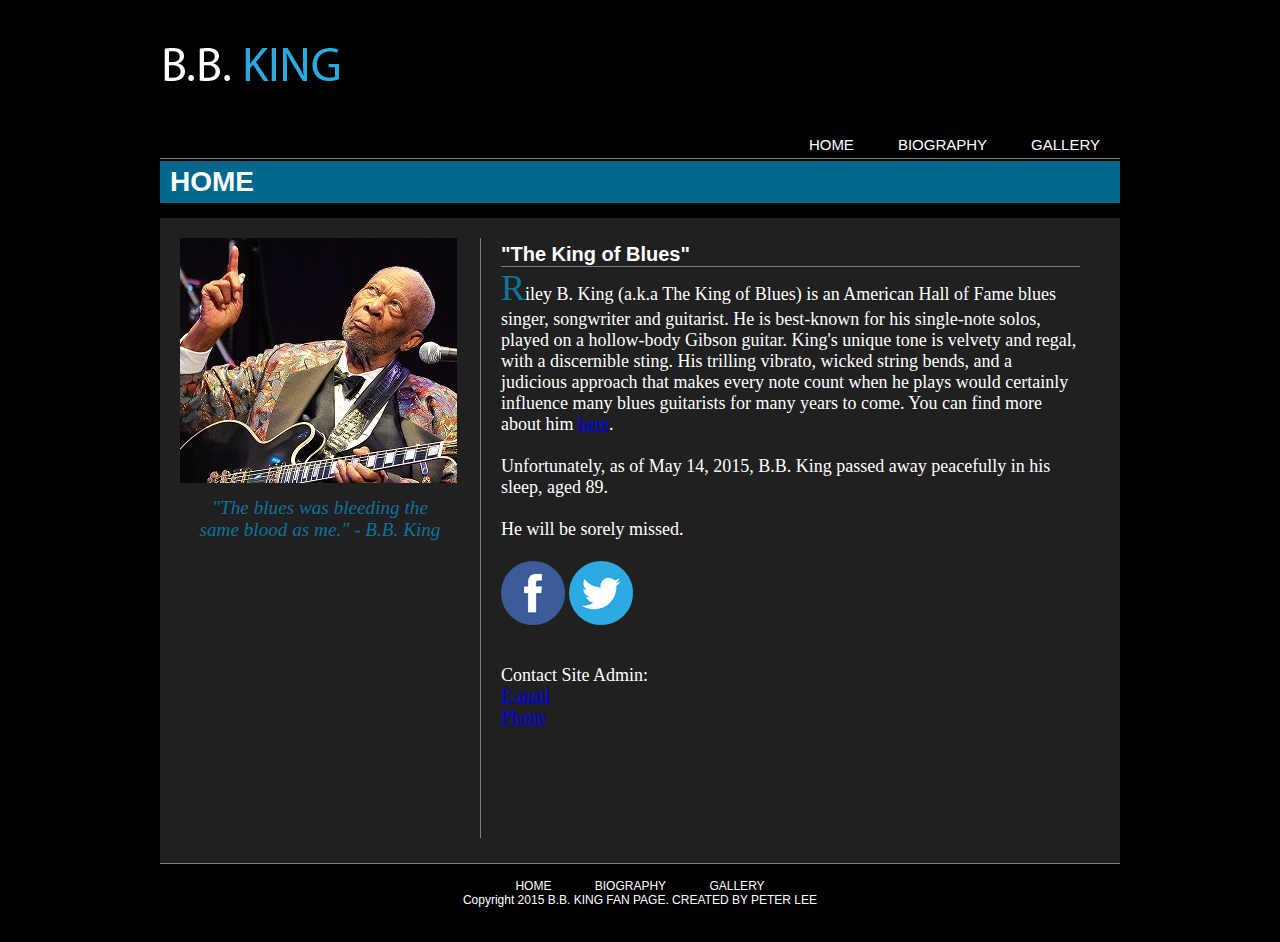
<file: index.html>
<!DOCTYPE HTML>
<html>

<head>
	<title>Home | B.B. KING</title>
	
	<link rel="stylesheet" type="text/css" href="stylesheet.css">

</head>

<body>

	<div id="big_wrapper">
		
	<!--- Header -->		
		<header id="top_header">
			<div class="logo"> <a href="index.html"><img src="Images/kinglogo.png"></a>
			</div> 
			<nav id="top_menu">
				<ul>
					<a href="index.html"><li class="index_button">HOME</li></a>
					<a href="biography.html"><li class="bio_button">BIOGRAPHY</li></a>
					<a href="gallery.html"><li class="gallery_button">GALLERY</li></a>
				</ul>		
			
			</nav><!--- top_menu CLOSE -->

		</header><!--- top_header CLOSE -->


		<header id="page_name"> 
			<h1>HOME</h1>

		</header><!--- page_name CLOSE -->
	
	<!--- Main section -->
		<div id="main_container">

			<aside id="side_bar">
				<div id="welcome"> <img src="Images/homepic.jpg">
					<div id="quote">
						<p> "The blues was bleeding the same blood as me." - B.B. King </p>
					</div> <!--- quote CLOSE-->
									
				</div><!--- welcome CLOSE -->

			</aside><!--- side_bar CLOSE -->

			<section id="about_main_section">
				<div id="about_text">
					<h2>"The King of Blues"</h2>

						<p class= "intro">Riley B. King (a.k.a The King of Blues) is an American Hall of Fame blues singer, 
						songwriter and guitarist. He is best-known for his single-note solos, played on a hollow-body 
						Gibson guitar. King's unique tone is velvety and regal, with a discernible sting. 
						His trilling vibrato, wicked string bends, and a judicious approach that makes every note 
						count when he plays would certainly influence many blues guitarists for many years to come. You can find more
						about him <a href="http://www.bbking.com">here</a>.
						
						<br> </br>
						Unfortunately, as of May 14, 2015, B.B. King passed away peacefully in his sleep, aged 89. 
						<br> </br>
						He will be sorely missed. 
						<br> </br>
						
						<!-- I got these buttons from simplesharebuttons.com -->
						<div id="social">
						<!-- Facebook -->
						<a href="https://www.facebook.com/bbking" target="_blank"><img src="Social/facebook.png" alt="Facebook" /></a>
						<!-- Twitter -->
						<a href="https://twitter.com/bbkingbluesnyc" target="_blank"><img src="Social/twitter.png" alt="Twitter" /></a>
						</p>
						<br></br>
						<p>
						Contact Site Admin:
						<br>
						<a href="mailto:peterlee@email.co.nz" target="_blank"> E-mail</a></br>
						<a href="tel:+6427123456" target="_blank"> Phone </a>
						</p>
					</div>

				</div><!--- about_text CLOSE -->

			</section><!--- about_main_section CLOSE -->

			</div><!--- main_container CLOSE -->

		<footer id="footer_note">
			<ul>
				<li><a href="#">HOME</a></li>
				<li><a href="biography.html">BIOGRAPHY</a></li>
				<li><a href="gallery.html">GALLERY</a></li>
			</ul>

			<p> Copyright 2015 B.B. KING FAN PAGE. CREATED BY PETER LEE</p>
		
		</footer><!--- footer_note CLOSE -->

</div><!--- big_wrapper CLOSE -->
</body>
</html>
</file>
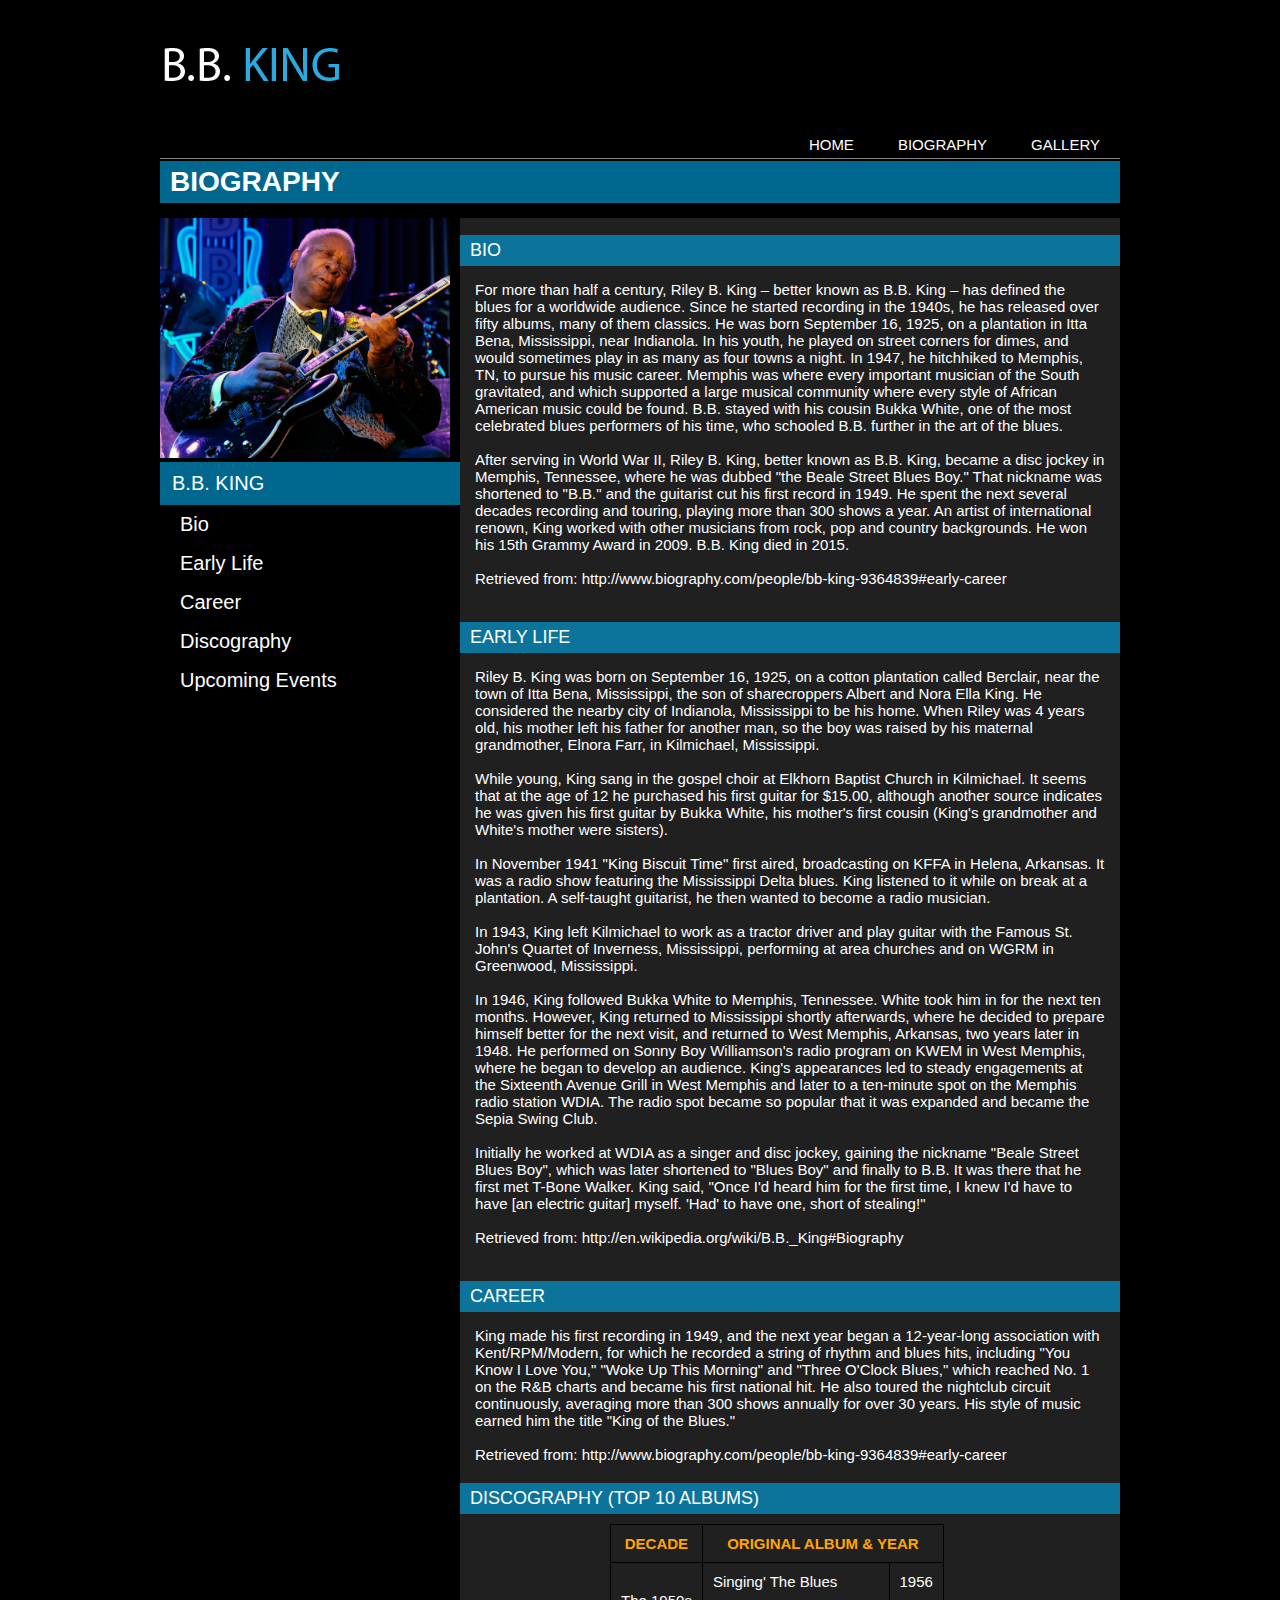
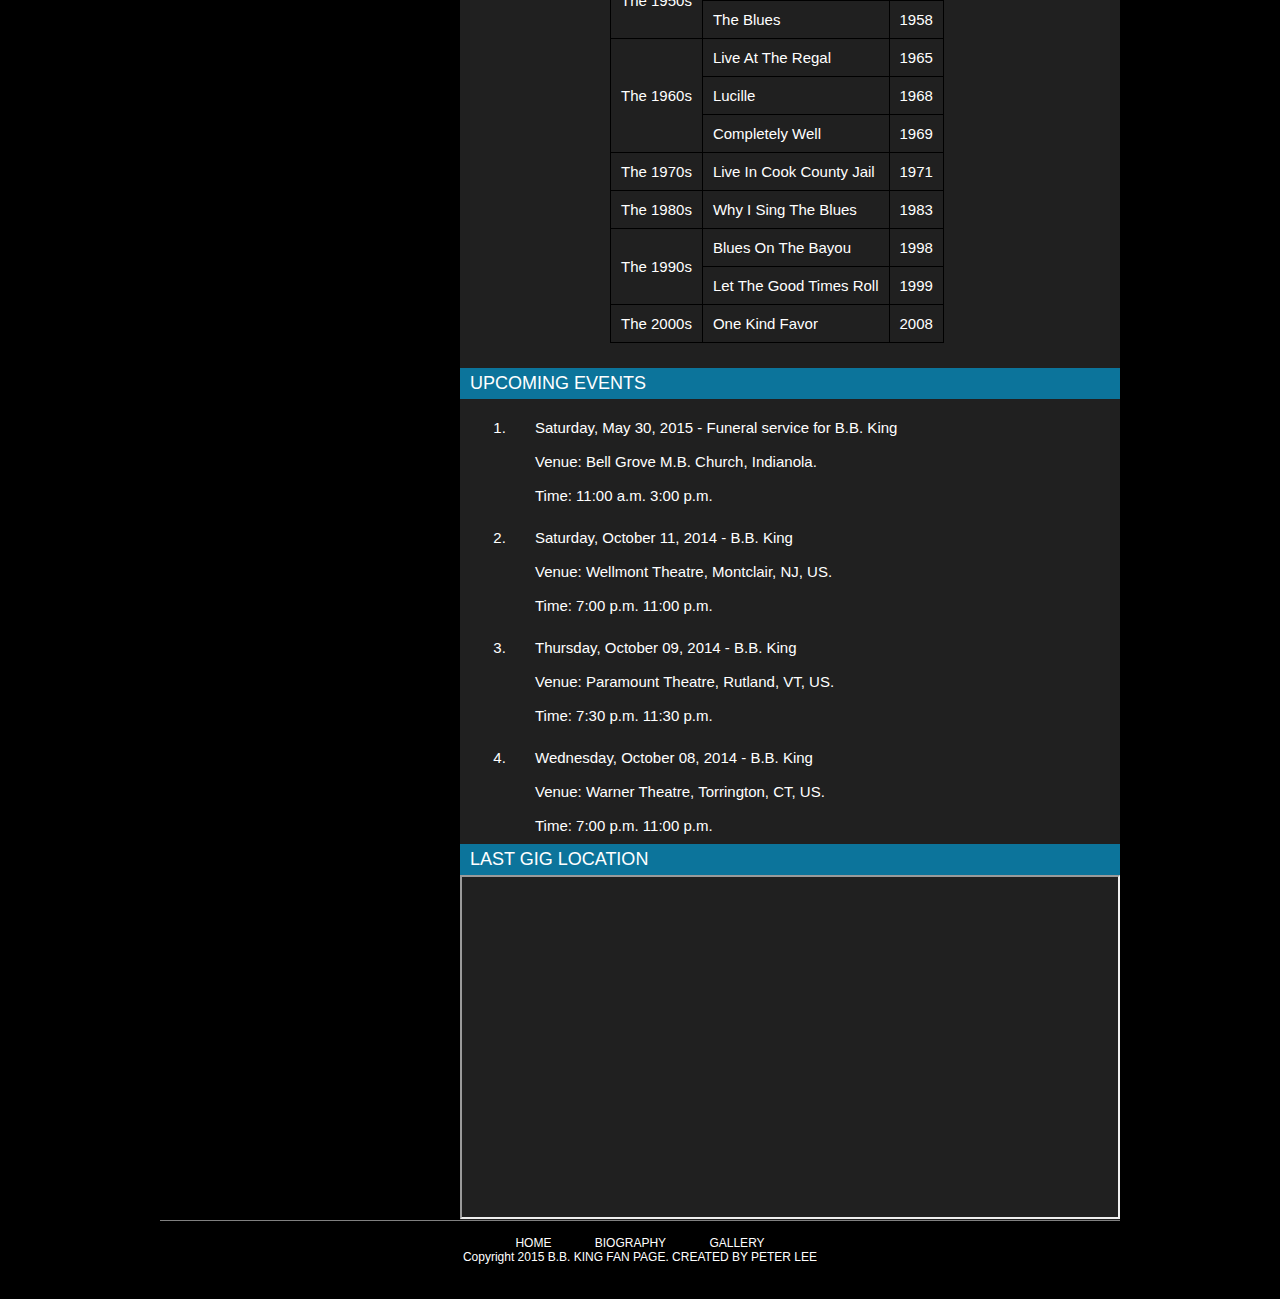
<file: biography.html>
<!DOCTYPE HTML>
<html>
<head>
	
	<title>Biography | B.B. KING</title>
	<link rel="stylesheet" type="text/css" href="stylesheet.css">

</head>

<body>

	<div id="big_wrapper">
		
	<!--- Header -->		
		<header id="top_header">
			<div class="logo"> <a href="index.html"><img src="Images/kinglogo.png">
			</div> </a>

			<nav id="top_menu">
				<ul>
					<a href="index.html"><li class="index_button">HOME</li></a>
					<a href="biography.html"><li class="bio_button">BIOGRAPHY</li></a>
					<a href="gallery.html"><li class="gallery_button">GALLERY</li></a>
				</ul>		
			
			</nav><!--- top_menu CLOSE -->

		</header><!--- top_header CLOSE -->

	<!--- Main section -->
		<header id="page_name"> 
			<h1>BIOGRAPHY</h1> 
		</header>
	
		<div id="new_div2">
			<aside id="side_bar2">
			<img class="resize" src="Images/king11.jpg"/>
				<div id="contents">

					<h1>B.B. KING</h1>
					<ul>
						<a href="#bio"><li>Bio</li></a>
						<a href="#earlylife"><li>Early Life</li></a>
						<a href="#career"><li>Career</li></a>
						<a href="#discography"><li>Discography</li></a>
						<a href="#events"><li>Upcoming Events</li></a>
					</ul>

				</div><!--- contents CLOSE -->

			</aside><!--- side_bar CLOSE -->

			<section id="main_section2">
				<div id="resources_text">
				
			<div class="resources_text1">
				<a name="bio">
					<div class="h3">BIO</div>
				</a>

				<p>For more than half a century, Riley B. King – better known as B.B. King – 
				has defined the blues for a worldwide audience. Since he started recording in the 1940s, 
				he has released over fifty albums, many of them classics. He was born September 16, 1925, 
				on a plantation in Itta Bena, Mississippi, near Indianola. In his youth, he played on street corners for dimes, 
				and would sometimes play in as many as four towns a night. In 1947, he hitchhiked to Memphis, TN, to pursue his 
				music career. Memphis was where every important musician of the South gravitated, and which supported a large musical 
				community where every style of African American music could be found. B.B. stayed with his cousin Bukka White, one of 
				the most celebrated blues performers of his time, who schooled B.B. further in the art of the blues.	
				<br></br>
				After serving in World War II, Riley B. King, better known as B.B. King, became a disc jockey 
				in Memphis, Tennessee, where he was dubbed "the Beale Street Blues Boy." 
				That nickname was shortened to "B.B." and the guitarist cut his first record in 1949. 
				He spent the next several decades recording and touring, playing more than 300 shows a year. 
				An artist of international renown, King worked with other musicians from rock, pop and country backgrounds. 
				He won his 15th Grammy Award in 2009. B.B. King died in 2015.
				<br></br>
				Retrieved from: http://www.biography.com/people/bb-king-9364839#early-career
				</p>	

			</div><!--- resources_text1 CLOSE -->

			<div class="resources_text2">
				<a name="earlylife">
					<div class="h3">EARLY LIFE</div>
				</a>

				<p>Riley B. King was born on September 16, 1925, on a cotton plantation called Berclair, 
				near the town of Itta Bena, Mississippi, the son of sharecroppers Albert and Nora Ella King. 
				He considered the nearby city of Indianola, Mississippi to be his home. When Riley was 4 years old, 
				his mother left his father for another man, so the boy was raised by his maternal grandmother, 
				Elnora Farr, in Kilmichael, Mississippi.
				<br><br>
				While young, King sang in the gospel choir at Elkhorn Baptist Church in Kilmichael. 
				It seems that at the age of 12 he purchased his first guitar for $15.00, although another 
				source indicates he was given his first guitar by Bukka White, his mother's first cousin 
				(King's grandmother and White's mother were sisters).
				<br><br>
				In November 1941 "King Biscuit Time" first aired, broadcasting on KFFA in Helena, Arkansas. 
				It was a radio show featuring the Mississippi Delta blues. King listened to it while on break at a plantation. 
				A self-taught guitarist, he then wanted to become a radio musician.
				<br><br>
				In 1943, King left Kilmichael to work as a tractor driver and play guitar with the Famous St. John's Quartet of Inverness, 
				Mississippi, performing at area churches and on WGRM in Greenwood, Mississippi.
				<br><br>
				In 1946, King followed Bukka White to Memphis, Tennessee. White took him in for the next ten months. 
				However, King returned to Mississippi shortly afterwards, where he decided to prepare himself better for 
				the next visit, and returned to West Memphis, Arkansas, two years later in 1948. He performed on Sonny 
				Boy Williamson's radio program on KWEM in West Memphis, where he began to develop an audience. King's 
				appearances led to steady engagements at the Sixteenth Avenue Grill in West Memphis and later to a 
				ten-minute spot on the Memphis radio station WDIA. The radio spot became so popular that it was 
				expanded and became the Sepia Swing Club.
				<br><br>
				Initially he worked at WDIA as a singer and disc jockey, gaining the nickname "Beale Street Blues Boy", 
				which was later shortened to "Blues Boy" and finally to B.B. It was there that he first met T-Bone Walker. 
				King said, "Once I'd heard him for the first time, I knew I'd have to have [an electric guitar] myself.
				'Had' to have one, short of stealing!"
				<br><br>
				Retrieved from: http://en.wikipedia.org/wiki/B.B._King#Biography
 				</p>
	

			</div>

			<div class="resources_text3">
				<a name="career">
					<div class="h3">CAREER</div>
					<p>
					King made his first recording in 1949, and the next year began a 12-year-long association with Kent/RPM/Modern, 
					for which he recorded a string of rhythm and blues hits, including "You Know I Love You," "Woke Up This Morning" 
					and "Three O'Clock Blues," which reached No. 1 on the R&B charts and became his first national hit. 
					He also toured the nightclub circuit continuously, averaging more than 300 shows annually for over 30 years. 
					His style of music earned him the title "King of the Blues."
					<br></br>
					Retrieved from: http://www.biography.com/people/bb-king-9364839#early-career
					
					</p>
				</a>

			</div><!--- resources_text3 CLOSE -->

			<div class="resource_text3.5">
				<a name="discography">
					<div class="h3">DISCOGRAPHY (TOP 10 ALBUMS)</div>
					<table class="table">
					<tr>
						<th rowspan="1"><span class="span">DECADE</span></th>
						<th colspan="4"><span class="span">ORIGINAL ALBUM & YEAR</span></th>
					</tr>
					<tr>
						<td rowspan="2">The 1950s</td>
						<td>Singing' The Blues</td>
						<td>1956</td>
					</tr>
					<tr>
						<td>The Blues</td>
						<td>1958</td>		
					</tr>	
					<tr>
						<td rowspan="3">The 1960s</td>
						<td>Live At The Regal</td>
						<td>1965</td>
					</tr>
						<tr>
						<td>Lucille</td>
						<td>1968</td>		
					</tr>	
						<tr>
						<td>Completely Well</td>
						<td>1969</td>		
					</tr>	
						<tr>
						<td rowspan="1">The 1970s</td>
						<td>Live In Cook County Jail</td>
						<td>1971</td>
					</tr>
						<tr>
						<td rowspan="1">The 1980s</td>
						<td>Why I Sing The Blues</td>
						<td>1983</td>
					</tr>
					<tr>
						<td rowspan="2">The 1990s</td>
						<td>Blues On The Bayou</td>
						<td>1998</td>
					</tr>
						<tr>
						<td>Let The Good Times Roll</td>
						<td>1999</td>
					</tr>
					<tr>
						<td rowspan="1">The 2000s</td>
						<td>One Kind Favor</td>
						<td>2008</td>
					</tr>
				</table>
			</div>	

			<div class="resources_text4">
				<a name="events">
					<div class="h3">UPCOMING EVENTS</div>
				</a>
	
				<ol>
					<li>Saturday, May 30, 2015 - Funeral service for B.B. King
					<br></br> Venue: Bell Grove M.B. Church, Indianola. 
					<br></br> Time: 11:00 a.m.  3:00 p.m.</li>
						
					<li>Saturday, October 11, 2014 - B.B. King 
					<br></br> Venue: Wellmont Theatre, Montclair, NJ, US. 
					<br></br> Time: 7:00 p.m.  11:00 p.m.</li>

					<li>Thursday, October 09, 2014 - B.B. King 
					<br></br> Venue: Paramount Theatre, Rutland, VT, US. 
					<br></br> Time: 7:30 p.m.  11:30 p.m.</li>
		
					<li>Wednesday, October 08, 2014 - B.B. King 
					<br></br> Venue: Warner Theatre, Torrington, CT, US. 
					<br></br> Time: 7:00 p.m.  11:00 p.m.</li>
				</ol>
			<div class="h3">LAST GIG LOCATION</div>
			<iframe class="map" src="https://www.google.com/maps/embed?pb=!1m14!1m8!1m3!1d3019.697805254288!2d-74.216619!3d40.812634!3m2!1i1024!2i768!4f13.1!3m3!1m2!1s0x89c2554b60826173%3A0x896c100b055984e8!2sThe+Wellmont+Theatre!5e0!3m2!1sen!2snz!4v1433063974520"></iframe>
			</div><!--- resources_text4 CLOSE -->

	
	</div><!--- Main container CLOSE-->

	</section><!--- main section2 CLOSE -->


	</div><!--- big_wrapper CLOSE-->


		<footer id="footer_note">
			<ul>
				<li><a href="index.html">HOME</a></li>
				<li><a href="#">BIOGRAPHY</a></li>
				<li><a href="gallery.html">GALLERY</a></li>
			</ul>

			<p> Copyright 2015 B.B. KING FAN PAGE. CREATED BY PETER LEE</p>
		
		</footer><!--- footer_note CLOSE -->

</div><!--- big_wrapper CLOSE -->
</body>
</html>
</file>
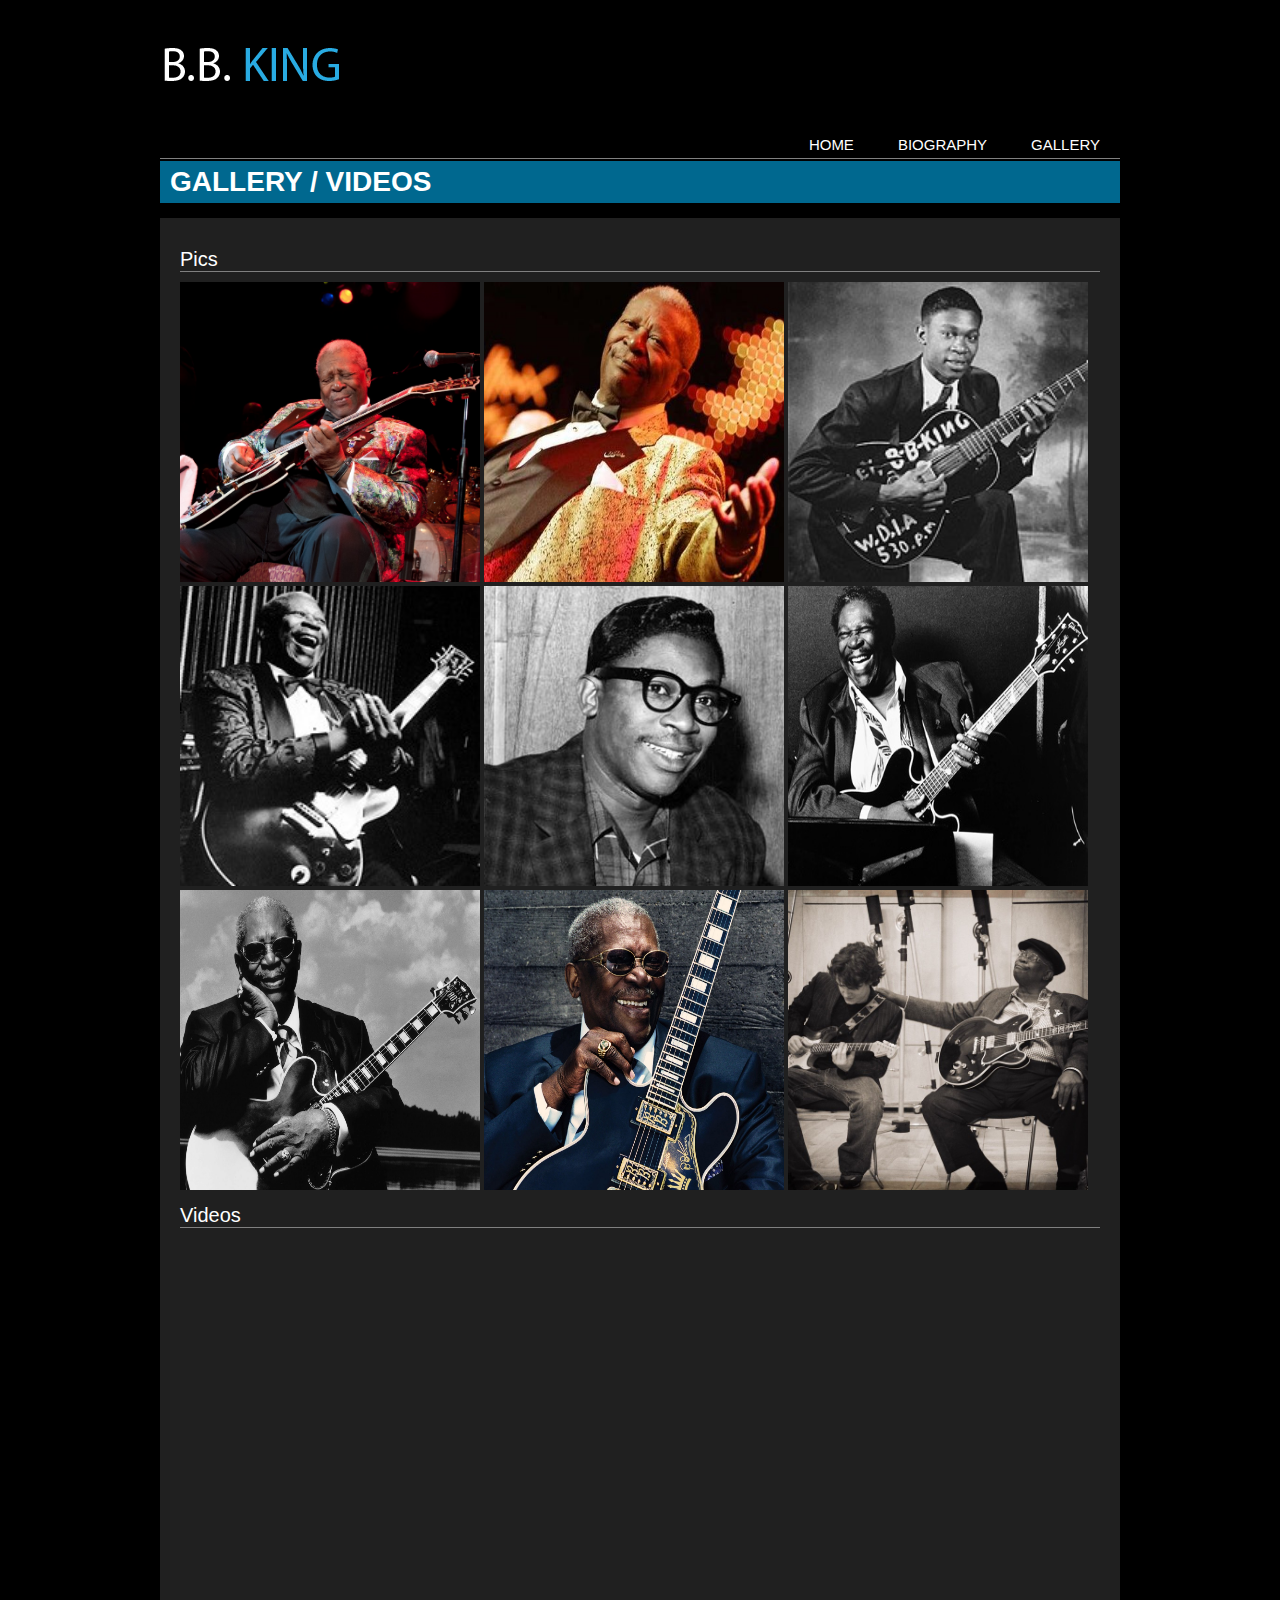
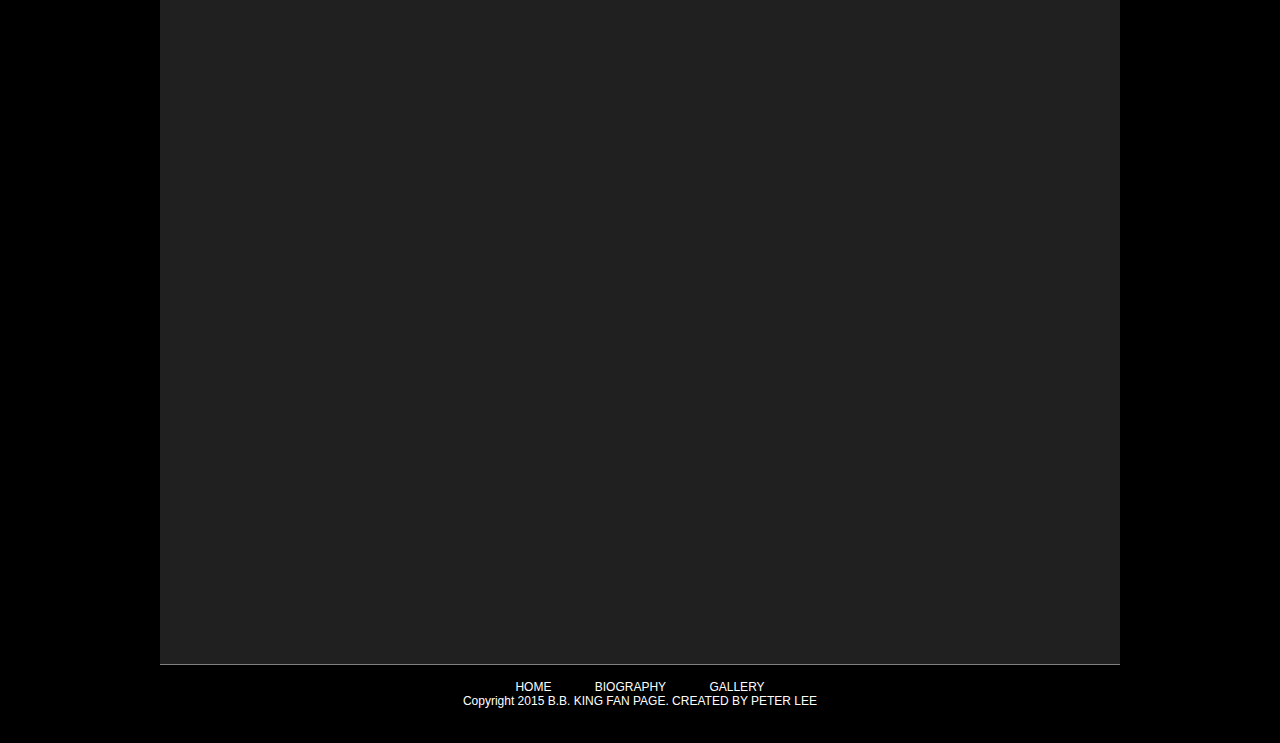
<file: gallery.html>
<!DOCTYPE HTML>
<html>
<head>

	<title>Gallery | B.B. KING</title>
	<link rel="stylesheet" type="text/css" href="stylesheet.css">

</head>

<body>

	<div id="big_wrapper">
		
	<!--- Header -->		
		<header id="top_header">
			<div class="logo"> <a href="index.html"><img src="Images/kinglogo.png">  </a>
			</div>

			<nav id="top_menu">
				<ul>
					<a href="index.html"><li class="index_button">HOME</li></a>
					<a href="biography.html"><li class="bio_button">BIOGRAPHY</li></a>
					<a href="gallery.html"><li class="gallery_button">GALLERY</li></a>
				</ul>		
			
			</nav><!--- top_menu CLOSE -->

		</header><!--- top_header CLOSE -->

		<header id="page_name"> <h1>GALLERY / VIDEOS</h1> </header>
	
	<!--- Main section -->	
			<div id="main_container">

				<section id="main_section">

					<h1>Pics</h1>

					<div id="pictures">
						<img class="resizeG" src="Images/king1.jpg"/> 
						<img class="resizeG" src="Images/king2.jpg"/>
						<img class="resizeG" src="Images/king3.jpg"/>
						<img class="resizeG" src="Images/king4.jpg"/>
						<img class="resizeG" src="Images/king5.jpg"/>
						<img class="resizeG" src="Images/king6.jpg"/>
						<img class="resizeG" src="Images/king9.jpg"/>
						<img class="resizeG" src="Images/king10.jpg"/>
						<img class="resizeG" src="Images/jmbbking.jpg"/>
			
						<!--- Videos-->
						<h1> Videos </h1>
						<p><iframe class="video" src="https://www.youtube.com/embed/4fk2prKnYnI" frameborder="0" allowfullscreen></iframe>
						<iframe class="video" src="https://www.youtube.com/embed/OzGOg5cYW5w" frameborder="0" allowfullscreen></iframe>
						</p>
					
					</div><!--- pics CLOSE -->


				</section><!--- main section CLOSE -->


			</div><!--- main_container CLOSE -->

		<footer id="footer_note">
			<ul>
				<li><a href="index.html">HOME</a></li>
				<li><a href="biography.html">BIOGRAPHY</a></li>
				<li><a href="#">GALLERY</a></li>
			</ul>

			<p> Copyright 2015 B.B. KING FAN PAGE. CREATED BY PETER LEE</p>
		
		</footer><!--- footer_note CLOSE -->

</div><!--- big_wrapper CLOSE -->
</body>
</html>
</file>
<file: stylesheet.css>
/* ==== GLOBAL STYLES ==== */

* {
	margin: 0px;
	padding: 0px;
}

h1 {
	font: 20px Helvetica;
}

h2 {
	font: bold 20px Helvetica;
	color: white;
}

header, section, footer, aside, nav{
	display: block;
}

body {
	width: 100%;
	display: -webkit-box;
	-webkit-box-pack: center;
	background-color: black;

}

/* ==== CONTAINER/S==== */

#big_wrapper {
	max-width: 960px;
	margin: 20px 0px;
	display: -webkit-box;
	-webkit-box-orient: vertical;
	-webkit-box-flex: 1;
}

#main_container {
	display: -webkit-box;
	margin: 15px 0px 0px 0px;
	-webkit-box-orient: horizontal;
	background: #202020;
	padding: 20px;
}

/* ==== HEADER ==== */

#top_header {
	margin: 20px 0px 2px 0px;
	border-bottom: 1px solid gray;
}

.logo {
	display: inline-block;
}

#page_name {
	background: rgb(0, 174, 239);
	background: rgba(0, 174, 239, 0.6);
	padding: 5px 10px 5px 10px;
}

#page_name h1 {
	font: bold 28px Helvetica;
	color: white;
}

/* ==== NAVIGATION ==== */

#top_menu {
	color: white;
	margin: 91px 0px 0px 0px;
	float: right;

}

#top_menu li {
	display: inline-block;
	list-style: none;
}

.index_button {
	-webkit-box-flex: 1;
	padding: 5px 20px 5px 20px;
	font: 15px Helvetica, Open Sans, Arial bold;
	color: white;
	-webkit-transition: color 0.5s;
}

.index_button:hover {
	opacity: 1;
	color: gray;
}

.bio_button {
	-webkit-box-flex: 1;
	padding: 5px 20px 5px 20px;
	font: 15px Helvetica, Open Sans, Arial bold;
	color: white;
	-webkit-transition: color 0.5s;
}

.bio_button:hover {
	opacity: 1;
	color: gray;
}

.gallery_button {
	-webkit-box-flex: 1;
	padding: 5px 20px 5px 20px;
	font: 15px Helvetica, Open Sans, Arial bold;
	color: white;
	-webkit-transition: color 0.5s;
}

.gallery_button:hover {
	opacity: 1;
	color: gray;
}


/* ==== MAIN SECTION ==== */

#main_section {
	-webkit-box-flex: 1;
}

#main_section h1 {
	font: 20px Helvetica;
	color: white;
	border-bottom: 1px solid gray;
	margin: 10px 0px 10px 0px;
}

#main_section p {
	font: 14px Helvetica;
	color: gray;
}

/* === ABOUT Page ===*/

#welcome{
	height:600px;
	width:280px;

}
#about_main_section {
	-webkit-box-flex: 1;
}

#about_text{
	-webkit-box-flex: 1;
	height: 400px;
	background: #202020;
	padding: 5px 20px 5px 20px;
}

#about_text h2 {
	border-bottom: 1px solid gray;
}

#about_text p {
	font: 18px Open Sans, Calibri;
	color: white;
}
#quote p {
	padding:10px;
	font: Lucida Handwriting;
	font-size: 120%;
	font-style:italic;
	text-align: center;
	color: rgb(0, 174, 239);
	color: rgba(0, 174, 239, 0.6);
	

}
/* === Gallery Page ===*/

.resizeG{
	display: inline-block;
	width: 300px;
	height: 300px;
}

/* === VIDEO=== */

.video {
	-webkit-box-flex: 1;
	display: inline-block;
	width:920px;
	height:500px;

}

/* ==== SIDE SECTION ==== */

#side_bar {
	-webkit-box-flex: 0;
	width: 300px;
	margin: 0px 0px 5px 0px;
	border-right: 1px solid gray;
/*	background: #00aeef; */
}

#side_bar h2 {
	font: 17px Helvetica, OpenSans-Regular, Arial bold;
}

/* ==== BIO page ==== */

#contents {
	height: 1650px;
	width: 300px;
	background: rgba(0, 0, 0, 0.6);
}

#contents p {
	float: right;
	font: 22px Open Sans, Arial bold, sans-serif;
	color: white;
	margin: 0px 10px 0px 0px;
	letter-spacing: 2px;
}

#contents h1{
	font: 20px Helvetica, Open Sans, Arial bold, sans-serif;
	color: white;
	padding: 10px 12px 10px 12px;
	background: rgba(0, 174, 239, 0.6);
}

#contents ul li {
	font: 20px Helvetica, Open Sans, Arial bold, sans-serif;
	color: white;
	padding: 8px 20px 8px 20px;
	list-style: none;
}

#contents a {
	text-decoration: none;
}

#contents li:hover {
	background: rgba(150, 150, 150, 0.7);
}
.resize{ 
	height:240px; 
		width:290px;
}

#side_bar2 {
	-webkit-box-flex: 0;
	margin: 0px 0px 5px 0px;
}

#new_div2 {
	display: -webkit-box;
	margin: 15px 0px 0px 0px;
	-webkit-box-orient: horizontal;
	background: black;
}

/* === CONTENT === */

#resources_text{
	-webkit-box-flex: 1;
	height: 2600px;
	width: 660px;
	padding: 2px 0px 0px 0px;
	background: #202020;
}

#resources_text h1 {
	border-bottom: 1px solid gray;
	padding: 0px 8px 0px 8px;
	margin: 8px 10px 8px 10px;
	color: white;
}

#resources_text a {
	list-style: none;
	font: 15px Helvetica, Calibri, Arial;
}

#resources_text ul li {
	font: 15px Helvetica, Calibri, Arial;
	color: white;
	padding: 15px 20px 5px 25px;
	list-style: none;
}
#resources_text ol li {
	font: 15px Helvetica, Calibri, Arial;
	color: white;
	padding: 15px 20px 5px 25px;
}

#resources_text ul p {
	font: 15px Helvetica, Calibri, Arial;
	color: white;
	padding: 0px 5px 5px 5px;
}

#resources_text p {
	font: 15px Helvetica, Calibri, Arial;
	color: white;
	padding: 15px 15px 0px 15px;
} 

.resources_text1 {
	margin: 0px 0px 5px 0px;
	padding: 15px 0px 15px 0px;
}

.resources_text1 ul li a {
	color:#4686e5;

}

.resources_text2 {
	margin: 0px 0px 5px 0px;
	padding: 15px 0px 15px 0px;
}

.resources_text3 {
	margin: 0px 0px 5px 0px;
	padding: 15px 0px 15px 0px;
}
.resources_text3.5{
	margin: 0px 0px 5px 0px;
	padding: 15px 0px 15px 0px;
}

.resources_text4 {
	margin: 0px 0px 5px 0px;
	padding: 15px 0px 15px 0px;
}

.resources_text4 ul li a{
	color:#4686e5;
}
.resources_text4 ol li{
	color:white;
	margin: 5px 0px 5px 50px;
	padding: 15px 0px 15px 0px;
}

.h3 {
	background: rgba(0, 174, 239, 0.6);
	padding: 5px 5px 5px 10px;
	font: 18px Helvetica;
	color: white;
}

/* ==== FOOTER ==== */

#footer_note {
	text-align: center;
	border-top: 1px solid gray;
	padding: 15px;
	font: 12px Helvetica, Calibri, Arial bold;
	background: black;
	color: white;
}

#footer_note li {
	color: white;
	margin: 20px;
	list-style-type: none;
	display: inline;
}

#footer_note a {
	text-decoration: none;
	color: white;
}

#footer_note a:hover {
	color: gray;
	text-decoration: none;
}

/*=== TABLES ===*/
.table, th, td{                            
	border: 1px solid black;
	border-collapse:collapse;
	color:white;
	padding: 10px;
	margin-top: 10px;
	margin-bottom: 10px;
    margin-right: 100px;
    margin-left: 150px;
}

.span{
	color:orange;
}
p.intro::first-letter{
	color: rgb(0, 174, 239);
	color: rgba(0, 174, 239, 0.6);
    font-size:200%;
}
.map{
	display: inline-block;
	width:656px;
	height:340px;
}
</file>
